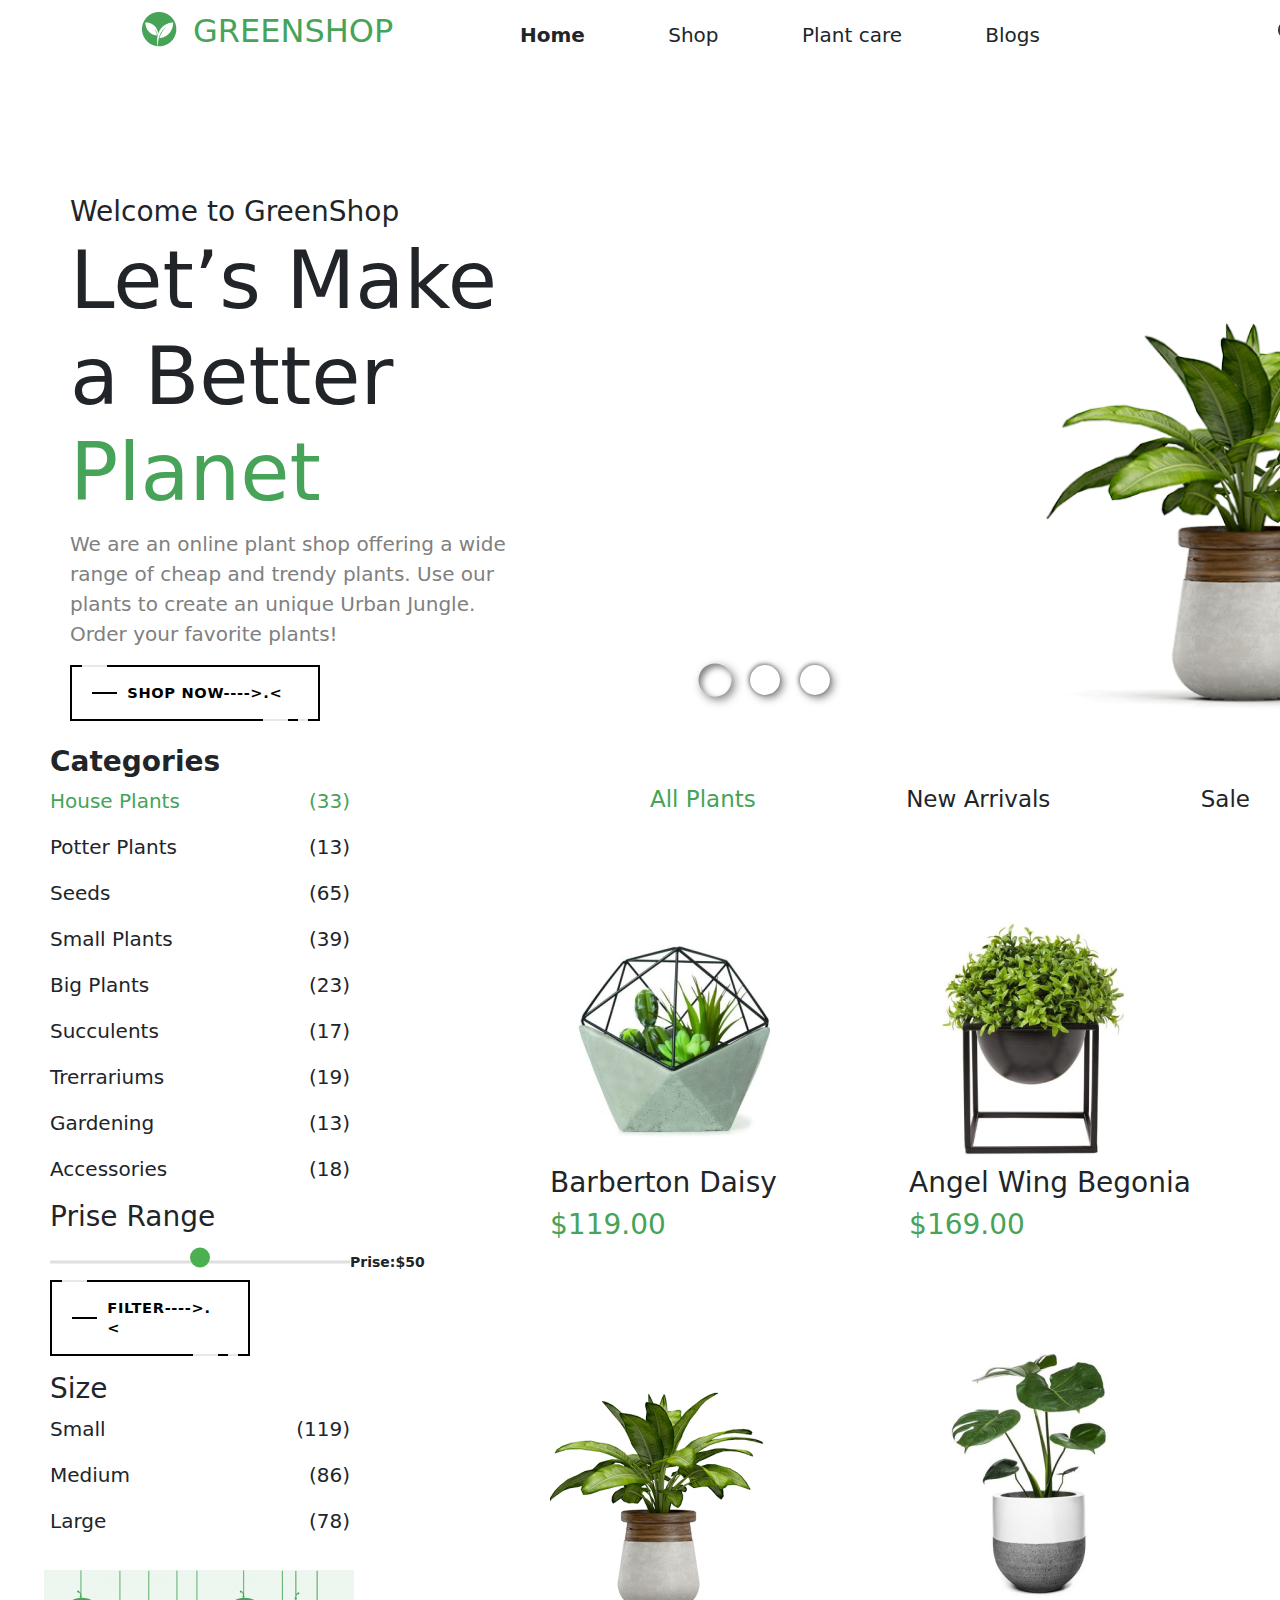
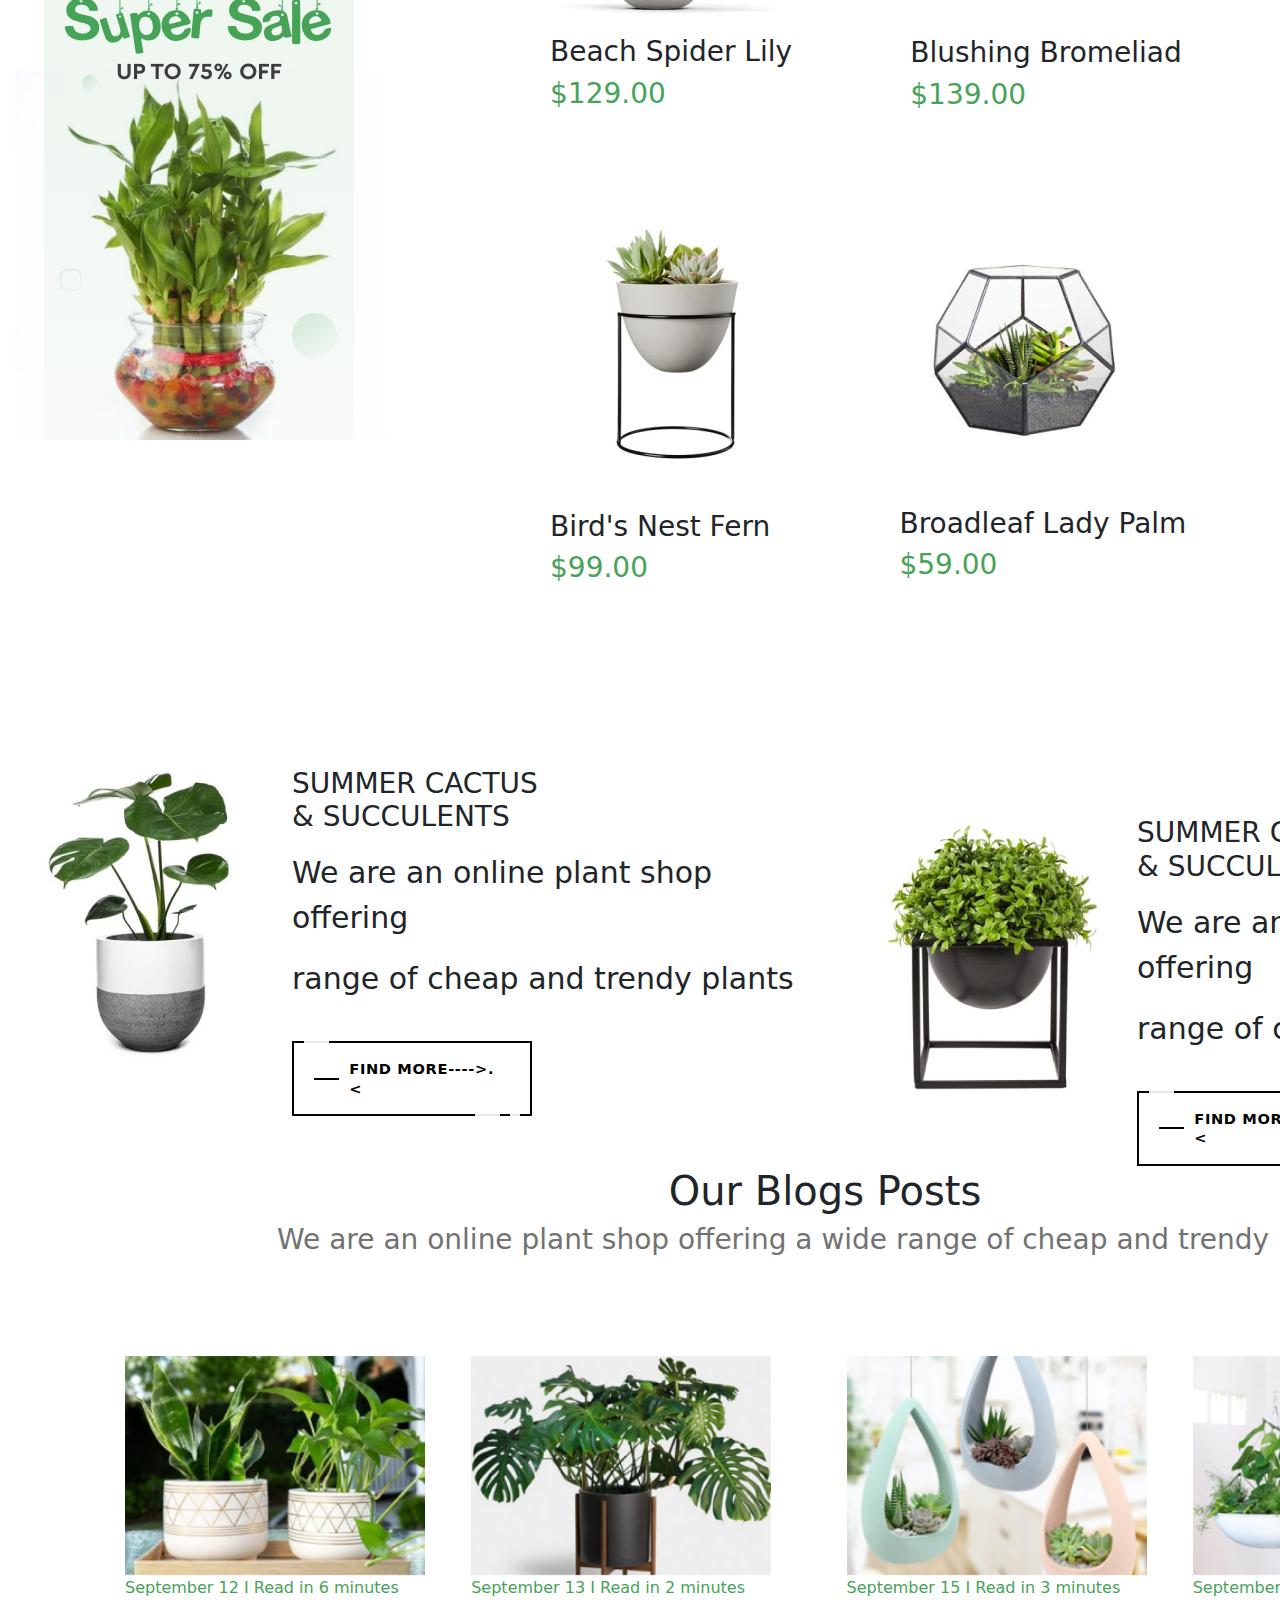
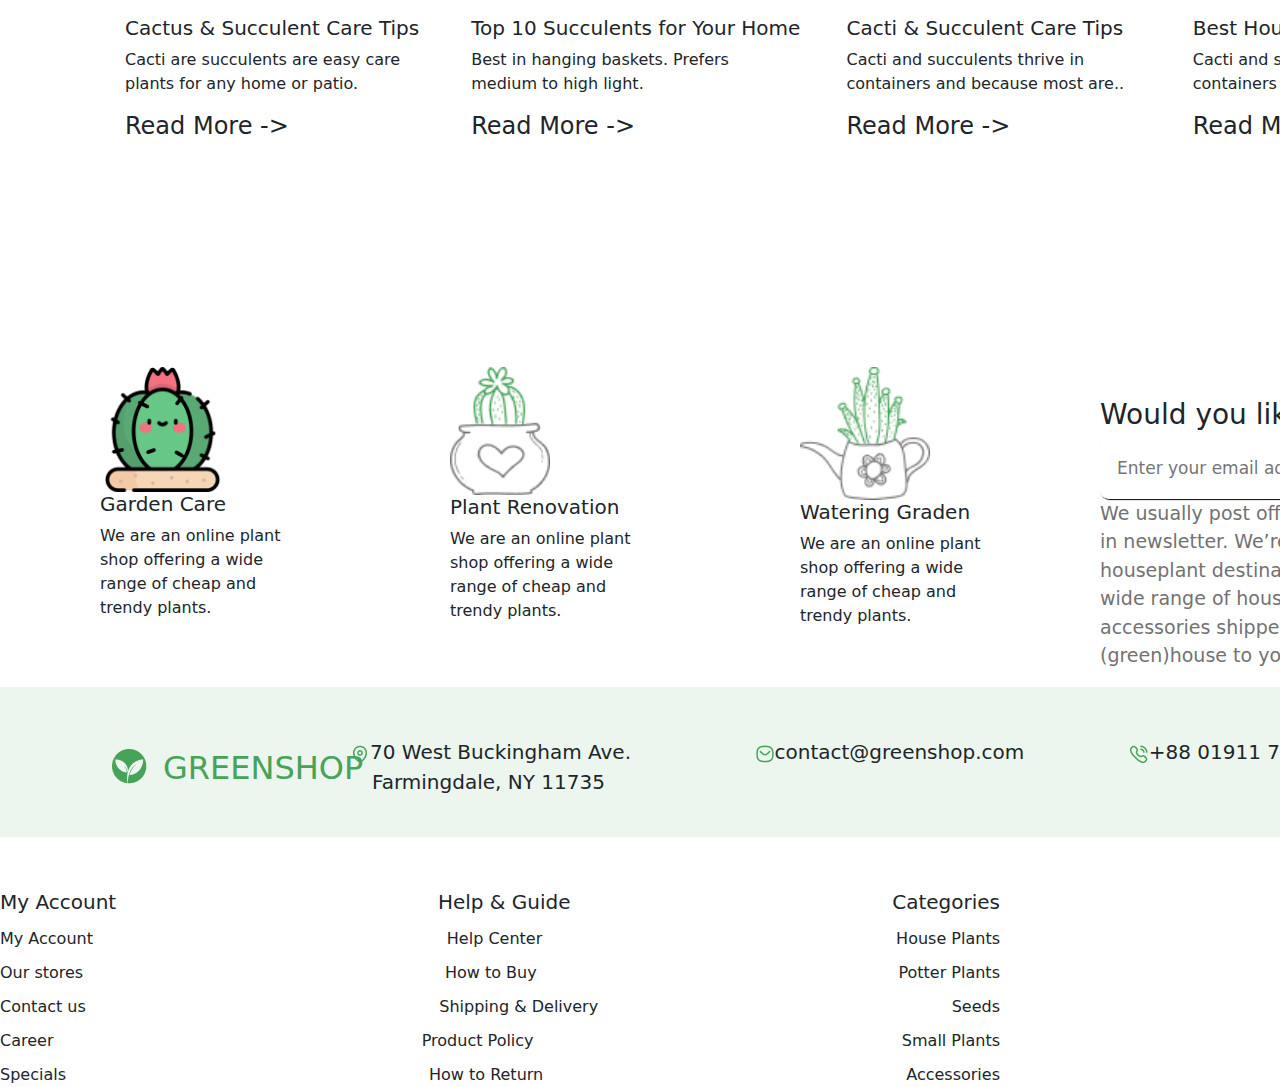
<file: index.html>
<!DOCTYPE html>
<html lang="en">
<head>
    <meta charset="UTF-8">
    <meta name="viewport" content="width=device-width, initial-scale=1.0">
    <title>Document</title>
    <link rel="stylesheet" href="./csss/style.css">
    <link rel="stylesheet" href="./css/bootstrap.css">
    <script src="https://code.jquery.com/jquery-3.3.1.min.js"></script>
    <script src="./js/app.js" defer></script>
    <link href='https://fonts.googleapis.com/css?family=Quantico' rel='stylesheet' type='text/css'>
</head>
<body>
    <div class="containere">
        <div class="p">
            <div class="p-1">
                <div class="p-2 " style="margin-top: px;"><img src="img/Vector (2).png" alt=""></div>
                <div class="p-2 " > <h2 style="color: #46A358;">GREENSHOP</h2></div>
            </div>
            <div class="p-3">
                <div class="p-4"><b>Home</b></div>
                <div class="p-4">Shop</div>
                <div class="p-4">Plant care</div>
                <div class="p-4">Blogs</div>
            </div>
            <div class="p-5">
                <div class="p-6"><img src="img/Vector (3).png" alt=""></div>
                <div class="p-6"><img src="img/Group 1.png" alt=""></div>
            </div>
            <div class="p-7">
                <a class="fancy" href="#">
                    <span class="top-key"></span>
                    <span class="text">Login---->.<</span>
                    <span class="bottom-key-1"></span>
                    <span class="bottom-key-2"></span>
                  </a>
            </div>
        </div>
        <div class="p1">
            <div class="p1-1"> <span style="font-size: 28px;">Welcome to GreenShop </span><h1 style="font-size: 80px; width: 490px;">Let’s Make a Better <span style="color: #46A358;">Planet</span></h1>
            <span style="font-size: 20px; color: gray; ;"><p style="width: 450px">We are an online plant shop offering a wide range of cheap and trendy plants. Use our plants to create an unique Urban Jungle. Order your favorite plants!</p></span>
            </div>
            <div class="p1-2">
                <a class="fancy" href="#">
                    <span class="top-key"></span>
                    <span class="text">Shop Now---->.<</span>
                    <span class="bottom-key-1"></span>
                    <span class="bottom-key-2"></span>
                  </a>
            </div>

        </div>
        <div class="p3">
            <div class="radio-input">
              <label class="label">
                <input type="radio" name="radio" checked="" data-img-src="./img/01 1.png">
                <span class="check"></span>
              </label>
              <label class="label">
                <input type="radio" name="radio" data-img-src="./img/image 1.png" >
                <span class="check"></span>
              </label>
              <label class="label">
                <input type="radio" name="radio" data-img-src="./img/image 2.png" >
                <span class="check"></span>
              </label>
            </div>
          </div>
          <div class="p2">
            <img id="image1" style="width: 500px;" src="./img/01 1.png?random=1" alt="">
            <img id="image2" style="width: 500px; display: none;" src="./img/image 1.png?random=2" alt="" >
            <img id="image3" style="width: 500px; display: none;" src="./img/image 2.png?random=3"  alt="" >
          </div>
          <div class="p4">
            <div class="p4-1">
                <div class="p4-2"><h3><b>Categories</b></h3></div>
                <div class="p4-2" style="color: #46A358;"> House Plants <p>(33)</p></div>
                <div class="p4-2">Potter Plants <p>(13)</p></div>
                <div class="p4-2">Seeds <p>(65)</p></div>
                <div class="p4-2">Small Plants <p>(39)</p></div>
                <div class="p4-2">Big Plants <p>(23)</p></div>
                <div class="p4-2">Succulents<p>(17)</p></div>
                <div class="p4-2">Trerrariums <p>(19)</p></div>
                <div class="p4-2">Gardening <p>(13)</p></div>
                <div class="p4-2">Accessories<p>(18)</p></div>
                <div class="p4-2"><h3>Prise Range</h3></div>
                <div class="p55">
                    <div class="slider-container">
                        <input type="range" min="0" max="100" value="50" class="slider">
                        <span class="slider-value">Prise:$<span id="slider-value-display">50</span></span>
                      </div>
                      <div class="p65"> <a class="fancy" href="#">
                        <span class="top-key"></span>
                        <span class="text">filter---->.<</span>
                        <span class="bottom-key-1"></span>
                        <span class="bottom-key-2"></span>
                      </a></div>
                </div>
            <div class="p23"> <div class="p4-2"><h3>Size</h3></div>
                <div class="p4-2">Small<p>(119)</p></div>
                <div class="p4-2">Medium<p>(86)</p></div>
                <div class="p4-2">Large<p>(78)</p></div>
            </div>
               
          </div>
          <div class="p5">
            <div class="p5-1">
                <div class="p5-2" style="color: #46A358; text-decoration: 1px #46A358;">All Plants</div>
                <div class="p5-2">New Arrivals</div>
                <div class="p5-2">Sale</div>
              
            </div>
          </div>
          <div class="p5-5">
            <div class="p5-4"> <a href="flower -_-/index11.html"><img src="img/image 1.png" alt=""></a><h3>Barberton Daisy</h3><h3 style="color: #46A358;">$119.00</h3></div>
            <div class="p5-4"><a href="flower -_-/index2.html"><img src="img/image 2.png" alt=""></a><h3>Angel Wing Begonia</h3><h3 style="color: #46A358;">$169.00</h3></div>
            <div class="p5-4"><a href="flower -_-/index3.html"><img src="img/product-21-320x320 1.png" alt=""></a> <h3>African Violet</h3><h3 style="color: #46A358;">$169.00 <span style="color: gray; text-decoration: line-through;">$229.00</span></h3></div>
           
        </div>
        <div class="p5-5">
            <div class="p5-4"><a href="flower -_-/index4.html"><img src="img/01 3.png" alt=""></a><h3 >Beach Spider Lily</h3><h3 style="color: #46A358;">$129.00</h3></div>
            <div class="p5-4"><a href="flower -_-/index5.html"><img src="img/image 7.png" alt=""></a><h3 style="margin-top: 37px;">Blushing Bromeliad</h3><h3 style="color: #46A358;">$139.00</h3></div>
            <div class="p5-4"><a href="flower -_-/index6.html"><img src="img/image 8.png" alt=""> </a><h3 style="margin-top: 37px;">Aluminum Plant</h3><h3 style="color: #46A358;">$179.00 </h3></div>
        </div>
        <div class="p5-5">
            <div class="p5-4"><a href="flower -_-/index7.html"><img src="img/image 9.png" alt=""></a><h3 style="margin-top: 40px;">Bird's Nest Fern</h3><h3 style="color: #46A358;">$99.00</h3></div>
            <div class="p5-4"><a href="flower -_-/index8.html"><img src="img/product-20-320x320 1.png" alt=""></a><h3 style="margin-top: 37px;">Broadleaf Lady Palm  </h3><h3 style="color: #46A358;">$59.00</h3></div>
            <div class="p5-4"><a href="flower -_-/index9.html"><img src="img/image 10.png" alt=""></a> <h3 style="margin-top: 37px;">Chinese Evergreen</h3><h3 style="color: #46A358;">$39.00 </h3></div>
        </div>
         <div class="p67" style="margin-top: -100px;" ><img src="img/Super Sale Banner.png" alt=""></div>
         <div class="p7">
          <div class="p7-1" style="background: #46A358;">1</div>
          <div class="p7-1">2</div>
          <div class="p7-1">3</div>
          <div class="p7-1">4</div>
          <div class="p7-1">></div>
         </div>
         <div class="p8">
          <div class="p8-1">
            <div class="p8-2"><img src="img/image 14.png" alt=""></div>
            <div class="p8-2">
              <h3>SUMMER CACTUS <P>& SUCCULENTS</P></h3>
              <P>We are an online plant shop offering </P>
              <p>range of cheap and trendy plants</p>
              <div class="p8-3"><a class="fancy" href="#">
                <span class="top-key"></span>
                <span class="text">find more---->.<</span>
                <span class="bottom-key-1"></span>
                <span class="bottom-key-2"></span>
              </a></div>
            </div>
          </div>
          <div class="p8-5">
            <div class="p8-2"><img src="img/image 15.png" alt=""></div>
            <div class="p8-2">
              <h3>SUMMER CACTUS <P>& SUCCULENTS</P></h3>
              <P>We are an online plant shop offering </P>
              <p>range of cheap and trendy plants</p>
              <div class="p8-3"><a class="fancy" href="#">
                <span class="top-key"></span>
                <span class="text">find more---->.<</span>
                <span class="bottom-key-1"></span>
                <span class="bottom-key-2"></span>
              </a></div>
            </div>
          </div>
         </div>
         <div class="p9">
          <center><h1>Our Blogs Posts</h1>
          <h3 style="color: #727272;">We are an online plant shop offering a wide range of cheap and trendy plants. </h3>
          </center>
          <div class="p9-1">
            <div class="p9-4"><img src="img/01.png" alt="" width="300px">
            <p style="color: #46A358;">September 12 I Read in 6 minutes </p>
            <h5>Cactus & Succulent Care Tips</h5>
            <p style="width: 300px;">Cacti are succulents are easy care plants for any home or patio.</p>
            <p><h4>Read More -></h4></p>
            </div>
            <div class="p9-4"><img src="img/02.png" alt="" width="300px">
              <p style="color: #46A358;"> September 13 I Read in 2 minutes</p>
              <h5>Top 10 Succulents for Your Home</h5>
              <p style="width: 300px;">Best in hanging baskets. Prefers medium to high light.</p>
              <p><h4>Read More -></h4></p>
            </div>
            <div class="p9-4"><img src="img/03.png" alt="" width="300px">
              <p style="color: #46A358;"> September 15 I Read in 3 minutes</p>
              <h5>Cacti & Succulent Care Tips</h5>
              <p style="width: 300px;">Cacti and succulents thrive in containers and because most are..</p>
              <p><h4>Read More -></h4></p>
            </div>
            <div class="p9-4"><img src="img/04.png" alt=""  width="300px">
              <p style="color: #46A358;"> September 15 I Read in 2 minutes</p>
              <h5>Best Houseplants Room by Room</h5>
              <p style="width: 300px;">Cacti and succulents thrive in containers and because most are..</p>
              <p><h4>Read More -></h4></p>
            </div>

          </div>
         </div>
         <div class="p10">
          <div class="p10-1">
            <div class="p10-2"><img src="img/cactus.png" alt="" width="125px">
            <h5>Garden Care</h5>
            We are an online plant shop offering a wide range of cheap and trendy plants.
            </div>
            <div class="p10-2"><img src="img/Group 18.png" alt="" width="100px">
            <h5>Plant Renovation</h5>We are an online plant shop offering a wide range of cheap and trendy plants.
            </div>
            <div class="p10-2"><img src="img/Group 19.png" alt="" width="130px">
            <h5>Watering Graden</h5>We are an online plant shop offering a wide range of cheap and trendy plants.
            </div>
          </div>
          <div class="p10-3"><h3>Would you like to join newsletters?</h3></div>
          <div class="p10-4">
            <input placeholder="Enter your email address" class="input" name="email" type="email">
            <button class="button">join</button> 
            <p style="color: #727272; width: 370px; font-size: 19px;">We usually post offers and challenges in newsletter. We’re your online houseplant destination. We offer a wide range of houseplants and accessories shipped directly from our (green)house to yours! </p>
          </div>
         </div>
         <div class="p11">
          <div class="p-1">
            <div class="p-2 " style="margin-top: px;"><img src="img/Vector (2).png" alt=""></div>
            <div class="p-2 " > <h2 style="color: #46A358;">GREENSHOP</h2></div>
        </div>
        <div class="p11-1">
          <div class="p11-2" style="width: 300px;"><img src="img/Location.png" alt="">70 West Buckingham Ave.
            <span style="margin-left: 22px;">Farmingdale, NY 11735</span></div>
          <div class="p11-2"><img src="img/Message.png" alt="">contact@greenshop.com</div>
          <div class="p11-2"><img src="img/Calling.png" alt="">+88 01911 717 490</div>
        </div>
         </div>
         <div class="p12">
          <div class="p12-1" style="font-size: 20px;">
            <div class="p12-2">My Account</div>
            <div class="p12-2">Help & Guide</div>
            <div class="p12-2">Categories</div>
          </div>
          <div class="p12-1">
            <div class="p12-2">My Account</div>
            <div class="p12-2">Help Center</div>
            <div class="p12-2">House Plants</div>
          </div>
          <div class="p12-1">
            <div class="p12-2">Our stores </div>
            <div class="p12-2">How to Buy  </div>
            <div class="p12-2">Potter Plants       </div>
          </div>
          <div class="p12-1">
            <div class="p12-2">Contact us
            </div>
            <div class="p12-2">Shipping & Delivery
            </div>
            <div class="p12-2">Seeds
            </div>
          </div>
          <div class="p12-1">
            <div class="12-2">Career
            </div>
            <div class="12-2">Product Policy
            </div>
            <div class="12-2">Small Plants
            </div>
          </div>
          <div class="p12-1">
            <div class="p12-2">Specials</div>
            <div class="p12-2">How to Return</div>
            <div class="p12-2">Accessories</div>
          </div>
         </div>
    </div>
</body>
</html>
</file>
<file: csss/style.css>
.containere{
    width: 1650px;
  
    margin: 0 auto;
}
.containeree{
    margin: 0 auto;
    width: 1650px;
    margin-top: 20px;
}
.p-1{
    width: 100px;
    display: flex;
    justify-content: space-evenly;
    margin-left: 100px;
}
.p-3{
    display: flex;
    width: 600px;
    justify-content: space-between;
    font-size: 20px;
 
    margin-top: -90px;
    margin-left: 450px;
}
.p-5{
    display: flex;
    width: 180px;
    margin-left: 1200px;
    margin-top: -120px;
    justify-content: space-between;
}
.fancy {
    background-color: transparent;
    border: 2px solid #000;
    border-radius: 0;
    box-sizing: border-box;
    color: #fff;
    cursor: pointer;
    display: inline-block;
    float: right;
    font-weight: 700;
    letter-spacing: 0.05em;
    margin: 0;
    outline: none;
    overflow: visible;
    padding: 1.25em 2em;
    position: relative;
    text-align: center;
    text-decoration: none;
    text-transform: none;
    transition: all 0.3s ease-in-out;
    user-select: none;
    font-size: 13px;
    width:200px;
    margin-top: -82px;
    margin-right: 30px;
   }
   
   .fancy::before {
    content: " ";
    width: 1.5625rem;
    height: 2px;
    background: black;
    top: 50%;
    left: 1.5em;
    position: absolute;
    transform: translateY(-50%);
    transform-origin: center;
    transition: background 0.3s linear, width 0.3s linear;
   }
   
   .fancy .text {
    font-size: 1.125em;
    line-height: 1.33333em;
    padding-left: 2em;
    display: block;
    text-align: left;
    transition: all 0.3s ease-in-out;
    text-transform: uppercase;
    text-decoration: none;
    color: black;
   }
   
   .fancy .top-key {
    height: 2px;
    width: 1.5625rem;
    top: -2px;
    left: 0.625rem;
    position: absolute;
    background: #e8e8e8;
    transition: width 0.5s ease-out, left 0.3s ease-out;
   }
   
   .fancy .bottom-key-1 {
    height: 2px;
    width: 1.5625rem;
    right: 1.875rem;
    bottom: -2px;
    position: absolute;
    background: #e8e8e8;
    transition: width 0.5s ease-out, right 0.3s ease-out;
   }
   
   .fancy .bottom-key-2 {
    height: 2px;
    width: 0.625rem;
    right: 0.625rem;
    bottom: -2px;
    position: absolute;
    background: #e8e8e8;
    transition: width 0.5s ease-out, right 0.3s ease-out;
   }
   
   .fancy:hover {
    color: white;
    background: #46A358;
   }
   
   .fancy:hover::before {
    width: 0.9375rem;
    background: white;
   }
   
   .fancy:hover .text {
    color: white;
    padding-left: 1.5em;
   }
   
   .fancy:hover .top-key {
    left: -2px;
    width: 0px;
   }
   
   .fancy:hover .bottom-key-1,
    .fancy:hover .bottom-key-2 {
    right: 0;
    width: 0;
}
.p1-1{
    margin-left: 70px;
    margin-top: 100px;
}
.p1-2 .fancy {
    background-color: transparent;
    border: 2px solid #000;
    border-radius: 0;
    box-sizing: border-box;
    color: #fff;
    cursor: pointer;
    display: inline-block;
    float: left;
    font-weight: 700;
    letter-spacing: 0.05em;
    margin: 0;
    outline: none;
    overflow: visible;
    padding: 1.25em 2em;
    position: relative;
    text-align: center;
    text-decoration: none;
    text-transform: none;
    transition: all 0.3s ease-in-out;
    user-select: none;
    font-size: 13px;
    width:250px;
    
    margin-left: 70px;
   }
   .fancy::before {
    content: " ";
    width: 1.5625rem;
    height: 2px;
    background: black;
    top: 50%;
    left: 1.5em;
    position: absolute;
    transform: translateY(-50%);
    transform-origin: center;
    transition: background 0.3s linear, width 0.3s linear;
   }
   
   .fancy .text {
    font-size: 1.125em;
    line-height: 1.33333em;
    padding-left: 2em;
    display: block;
    text-align: left;
    transition: all 0.3s ease-in-out;
    text-transform: uppercase;
    text-decoration: none;
    color: black;
   }
   
   .fancy .top-key {
    height: 2px;
    width: 1.5625rem;
    top: -2px;
    left: 0.625rem;
    position: absolute;
    background: #e8e8e8;
    transition: width 0.5s ease-out, left 0.3s ease-out;
   }
   
   .fancy .bottom-key-1 {
    height: 2px;
    width: 1.5625rem;
    right: 1.875rem;
    bottom: -2px;
    position: absolute;
    background: #e8e8e8;
    transition: width 0.5s ease-out, right 0.3s ease-out;
   }
   
   .fancy .bottom-key-2 {
    height: 2px;
    width: 0.625rem;
    right: 0.625rem;
    bottom: -2px;
    position: absolute;
    background: #e8e8e8;
    transition: width 0.5s ease-out, right 0.3s ease-out;
   }
   
   .fancy:hover {
    color: white;
    background: #46A358;
   }
   
   .fancy:hover::before {
    width: 0.9375rem;
    background: white;
   }
   
   .fancy:hover .text {
    color: white;
    padding-left: 1.5em;
   }
   
   .fancy:hover .top-key {
    left: -2px;
    width: 0px;
   }
   
   .fancy:hover .bottom-key-1,
    .fancy:hover .bottom-key-2 {
    right: 0;
    width: 0;
}
.p2{
    margin-left: 1000px;
    margin-top: -450px;
}.radio-input .label input {
    display: none;
    
  }
  
  .radio-input {
    display: flex;
    gap: 20px;
  }
  
  .radio-input .label {
    display: flex;
  }
  
  .radio-input .label .check {
    width: 30px;
    height: 30px;
    display: flex;
    justify-content: center;
    align-items: center;
    border-radius: 50%;
    cursor: pointer;
    transition: 0.3s;

    box-shadow: 3px 3px 9px rgba(0, 0, 0, 0.5),
     -1px -1px 4px rgba(0, 0, 0, 0.5);
  }
  
  .radio-input .label input:checked + .check {
    box-shadow: 3px 3px 9px rgba(0, 0, 0, 0.5),
     -1px -1px 4px rgba(255, 255, 255, 0.5),
     inset 3px 3px 6px rgba(0, 0, 0, 0.5),
     inset -1px -1px 4px rgba(255, 255, 255, 0.5);
    transform: scale(1.1);
  }
.p3{
    margin-left: 700px;
}
.p4-2{
    display: flex;
    font-size: 20px;
    width: 300px;
    justify-content: space-between;
    margin-left: 50px;
    transition: .4s;
}
.slider-container {
    width: 300px;
    height: 20px;
    position: relative;
  }

  .slider {
    -webkit-appearance: none;
    width: 100%;
    height: 3px;
    background-color: #e0e0e0;
    position: absolute;
    top: 50%;
    transform: translateY(-50%);
  }

  .slider::-webkit-slider-thumb {
    -webkit-appearance: none;
    appearance: none;
    width: 20px;
    height: 20px;
    background-color: #4caf50;
    cursor: pointer;
    border-radius: 50%;
    border: none;
    margin-top: -9px;
  }

  .slider::-moz-range-thumb {
    width: 20px;
    height: 20px;
    background-color: #4caf50;
    cursor: pointer;
    border-radius: 50%;
    border: none;
    margin-top: -9px;
  }

  .slider-value {
    display: block;
    text-align: center;
    margin-top: 10px;
    margin-left: 300px;
    font-size: 14px;
    font-weight: bold;
  }
.p65{
    float: left;
    margin-top: 90px;
  
}
.p55{
    margin-left: 50px;
}
.p23{
    margin-top: 100px;
}
.p4-2:hover{
    color: #46A358;
    cursor: pointer;
    transition: .4s;
}
.p5-1{
    font-size: 23px;
    width: 600px;
    display: flex;
    justify-content: space-between;
    margin-left: 650px;
    margin-top: -770px;
    transition: .4s;
}
.p5-2:hover{
    color: #46A358;
    cursor: pointer;
    transition: .4s;
}
.p5-5{
    display: flex;
    width: 1000px;
    margin-top: 100px;
    justify-content: space-between;
    margin-left: 550px;
    transition: .4s;
}
.p5-4{
    transition: 0.4s;
    cursor: pointer;
}
.p5-4:hover{
    padding: 15px;
    transition: .4s;
}
.p5{
    /* margin-top: -1240px; */
}
.p67 img{
    margin-top: -600px;
    margin-left: 15px;
}
.p7{
    display: flex;
    width: 200px;
    justify-content: space-between;
    text-align: center;
    float:right;
    margin-top: 100px;
    margin-right: 100px;
}
.p7-1{
    width: 30px;
    height: 30px;
  
    font-size: 20px;
    cursor: pointer;
    transition: .5s;
}
.p7-1:hover{
    background: #46A358;
    transition: .5s;
}
.p8{
    height: 600px;
}
.p8-1{
    display: flex;
    width: 800px;
    justify-content: space-between;
    font-size: 30px;
    margin-top: 250px;
    transition: .5s;
    cursor: pointer;
}
.p8-1:hover{
    transition: .5s;
    padding: 10px;
}
.p8-3{
    margin-top: 40px;
    margin-right: -25px;
    transition: .5s;
    
}

.p8-3  .fancy {
    background-color: transparent;
    border: 2px solid #000;
    border-radius: 0;
    box-sizing: border-box;
    color: #fff;
    cursor: pointer;
    display: inline-block;
    float: left;
    font-weight: 700;
    letter-spacing: 0.05em;
    margin: 0;
    outline: none;
    overflow: visible;
    padding: 1.25em 2em;
    position: relative;
    text-align: center;
    text-decoration: none;
    text-transform: none;
    transition: all 0.3s ease-in-out;
    user-select: none;
    font-size: 13px;
    width:240px;
    
    margin-left: 0px;
   }
   .fancy::before {
    content: " ";
    width: 1.5625rem;
    height: 2px;
    background: black;
    top: 50%;
    left: 1.5em;
    position: absolute;
    transform: translateY(-50%);
    transform-origin: center;
    transition: background 0.3s linear, width 0.3s linear;
   }
   
   .fancy .text {
    font-size: 1.125em;
    line-height: 1.33333em;
    padding-left: 2em;
    display: block;
    text-align: left;
    transition: all 0.3s ease-in-out;
    text-transform: uppercase;
    text-decoration: none;
    color: black;
   }
   
   .fancy .top-key {
    height: 2px;
    width: 1.5625rem;
    top: -2px;
    left: 0.625rem;
    position: absolute;
    background: #e8e8e8;
    transition: width 0.5s ease-out, left 0.3s ease-out;
   }
   
   .fancy .bottom-key-1 {
    height: 2px;
    width: 1.5625rem;
    right: 1.875rem;
    bottom: -2px;
    position: absolute;
    background: #e8e8e8;
    transition: width 0.5s ease-out, right 0.3s ease-out;
   }
   
   .fancy .bottom-key-2 {
    height: 2px;
    width: 0.625rem;
    right: 0.625rem;
    bottom: -2px;
    position: absolute;
    background: #e8e8e8;
    transition: width 0.5s ease-out, right 0.3s ease-out;
   }
   
   .fancy:hover {
    color: white;
    background: #46A358;
   }
   
   .fancy:hover::before {
    width: 0.9375rem;
    background: white;
   }
   
   .fancy:hover .text {
    color: white;
    padding-left: 1.5em;
   }
   
   .fancy:hover .top-key {
    left: -2px;
    width: 0px;
   }
   
   .fancy:hover .bottom-key-1,
    .fancy:hover .bottom-key-2 {
    right: 0;
    width: 0;
}
.p8-5{
    display: flex;
    width: 800px;
    justify-content: space-between;
    font-size: 30px;
   float: right;
   margin-top: -300px;
    transition: .5s;
    cursor: pointer;
}
.p8-5:hover{
    transition: .5s;
    padding: 10px;
}
.p9{
    height: 600px;
    margin-top: -200px;
}
.p9-1{
    display: flex;
    width: 1400px;
    justify-content: space-between;
    margin: 0 auto;
    margin-top: 100px;
    transition: .4s;
}
.p9-4{
    transition: .4s;
}
.p9-4:hover{
    padding: 10px;
    transition: 0.4s;
}
.p9-4 h4:hover{
    color: #46A358;
    transition: .4s;
    
}
.p9-4 h4{
    transition: .4s;
    cursor: pointer;
}
.p10{
    height: 500px;
}
.p10-1{
    width: 900px;
    display: flex;
    justify-content: space-between;
    margin-left: 100px;
    margin-top: 200px;
}
.p10-2{
    width: 200px;
}
.p10-4 .input {
    width: 300px;
    padding: 15px;
    font-size: 17px;
    color: black;
    border-top-left-radius: .5em;
    border-bottom-left-radius: .5em;
    border: 2px solid #fff;
    margin-right: -10px;
    box-shadow: 1px 1px 1px black;
  }
  
  .button {
    border: none;
    background-color: #46A358;
    text-decoration: none;
    padding: 15px;
    padding-bottom: 17px;
    font-size: 17px;
    color: #fff;
    border-top-right-radius: .5em;
    border-bottom-right-radius: .5em;
    cursor: pointer;
  }
.p10-3{
    margin-left: 1100px;
    margin-top: -230px;
}
.p10-4{
    margin-left: 1100px;
}
.p11{
    height: 150px;
    background: #46A3581A;
}
.p11 .p-1{
    margin-top: -180px;
}
.p11 .p-1 .p-2{
    margin-top: 50px;
}
.p11-1{
    display: flex;
    width: 1000px;
    justify-content: space-between;
    font-size: 20px;
    margin-left: 350px;
    margin-top: -70px;
}
.p12{
    margin-top: 50px;
}
.p12-1{
    margin-top: 10px;
    display: flex;
    width: 1000px;
    justify-content: space-between;
    
}
.q{
    margin-left: 80px;
    margin-top: 50px;
}
.q1{
    margin-left: 80px;
    transition: .4s;
}
.q1 img:hover{
    border: 1px solid #46A358;
    transition: 0.4s;
}
.q2{
    float: right;
    margin-top: -500px;
    margin-right: 800px;
}
.q3{
    float: right;
    margin-top: -600px;
    margin-right: 500px;
}
.q4{
    float: right;
    margin-top: -500px;
    margin-right: 120px;
}
.q5{
    float: right;
    margin-top: -560px;
    margin-right: 300px;
}
.size {
    display: inline-block;
    width: 50px;
    height: 50px;
    border-radius: 50%;
    border: 1px solid green;
    text-align: center;
    line-height: 50px;
    margin: 5px;
    font-size: 20px;
  }
.q6{
    float: right;
    margin-top: -380px;
    margin-right: 470px;
    cursor: pointer;
}
.coontainer {
    display: flex;
    align-items: center;
    justify-content: center;
    width: 100px;
    height: 100px;
    float: right;
    border-radius: 50%;
    margin-top: -270px;
    margin-right: 610px;
  }
  
  .plus-minus {
    display: flex;
    align-items: center;
  }
  
  .number {
    font-size: 24px;
    font-weight: bold;
    margin: 0 8px;
  }
  
  .plus,
  .minus {
    width: 40px;
    height: 40px;
    border: 1px solid green;
    border-radius: 50%;
    display: flex;
    justify-content: center;
    align-items: center;
    font-size: 30px;
    cursor: pointer;
    user-select: none;
    transition: .4s;
  }
.plus:hover, .minus:hover{
    background: #46A358;
    transition: .4s;
}
.q7 .fancy {
    background-color: #46A358;
    border: 2px solid #000;
    border-radius: 0;
    box-sizing: border-box;
    color: #fff;
    cursor: pointer;
    display: inline-block;
    float: right;
    font-weight: 700;
    letter-spacing: 0.05em;
    height: 50px;
    outline: none;
    overflow: visible;
    padding: 1.25em 2em;
    position: relative;
    text-align: center;
    text-decoration: none;
    text-transform: none;
    transition: all 0.3s ease-in-out;
    user-select: none;
    font-size: 13px;
    width:180px;
    margin-top: -245px;
    margin-right: 400px;
   }
   .fancy::before {
    content: " ";
    width: 1.5625rem;
    height: 2px;
    background: black;
    top: 50%;
    left: 1.5em;
    position: absolute;
    transform: translateY(-50%);
    transform-origin: center;
    transition: background 0.3s linear, width 0.3s linear;
   }
   
   .fancy .text {
    font-size: 1.125em;
    line-height: 1.33333em;
    padding-left: 2em;
    display: block;
    text-align: left;
    transition: all 0.3s ease-in-out;
    text-transform: uppercase;
    text-decoration: none;
    color: black;
   }
   
   .fancy .top-key {
    height: 2px;
    width: 1.5625rem;
    top: -2px;
    left: 0.625rem;
    position: absolute;
    background: #e8e8e8;
    transition: width 0.5s ease-out, left 0.3s ease-out;
   }
   
   .fancy .bottom-key-1 {
    height: 2px;
    width: 1.5625rem;
    right: 1.875rem;
    bottom: -2px;
    position: absolute;
    background: #e8e8e8;
    transition: width 0.5s ease-out, right 0.3s ease-out;
   }
   
   .fancy .bottom-key-2 {
    height: 2px;
    width: 0.625rem;
    right: 0.625rem;
    bottom: -2px;
    position: absolute;
    background: #e8e8e8;
    transition: width 0.5s ease-out, right 0.3s ease-out;
   }
   
   .fancy:hover {
    color: white;
    background: #46A358;
   }
   
   .fancy:hover::before {
    width: 0.9375rem;
    background: white;
   }
   
   .fancy:hover .text {
    color: white;
    padding-left: 1.5em;
   }
   
   .fancy:hover .top-key {
    left: -2px;
    width: 0px;
   }
   
   .fancy:hover .bottom-key-1,
    .fancy:hover .bottom-key-2 {
    right: 0;
    width: 0;
}
.q701 .fancy {
    background-color: transparent;
    border: 2px solid #000;
    border-radius: 0;
    box-sizing: border-box;
    color: #fff;
    cursor: pointer;
    display: inline-block;
    float: right;
    font-weight: 700;
    letter-spacing: 0.05em;
    height: 50px;
    outline: none;
    overflow: visible;
    padding: 1.25em 2em;
    position: relative;
    text-align: center;
    text-decoration: none;
    text-transform: none;
    transition: all 0.3s ease-in-out;
    user-select: none;
    font-size: 13px;
    width:200px;
    margin-top: -245px;
    margin-right: 160px;
   }
   .fancy::before {
    content: " ";
    width: 1.5625rem;
    height: 2px;
    background: black;
    top: 50%;
    left: 1.5em;
    position: absolute;
    transform: translateY(-50%);
    transform-origin: center;
    transition: background 0.3s linear, width 0.3s linear;
   }
   
   .fancy .text {
    font-size: 1.125em;
    line-height: 1.33333em;
    padding-left: 2em;
    display: block;
    text-align: left;
    transition: all 0.3s ease-in-out;
    text-transform: uppercase;
    text-decoration: none;
    color: black;
   }
   
   .fancy .top-key {
    height: 2px;
    width: 1.5625rem;
    top: -2px;
    left: 0.625rem;
    position: absolute;
    background: #e8e8e8;
    transition: width 0.5s ease-out, left 0.3s ease-out;
   }
   
   .fancy .bottom-key-1 {
    height: 2px;
    width: 1.5625rem;
    right: 1.875rem;
    bottom: -2px;
    position: absolute;
    background: #e8e8e8;
    transition: width 0.5s ease-out, right 0.3s ease-out;
   }
   
   .fancy .bottom-key-2 {
    height: 2px;
    width: 0.625rem;
    right: 0.625rem;
    bottom: -2px;
    position: absolute;
    background: #e8e8e8;
    transition: width 0.5s ease-out, right 0.3s ease-out;
   }
   
   .fancy:hover {
    color: white;
    background: #46A358;
   }
   
   .fancy:hover::before {
    width: 0.9375rem;
    background: white;
   }
   
   .fancy:hover .text {
    color: white;
    padding-left: 1.5em;
   }
   
   .fancy:hover .top-key {
    left: -2px;
    width: 0px;
   }
   
   .fancy:hover .bottom-key-1,
    .fancy:hover .bottom-key-2 {
    right: 0;
    width: 0;
}
#heart {
    color: grey;  
    font-size: 50px;
  }
  
  #heart.red {
    color: red;
  }
.heart{
    float: right;
    margin-top: -245px;
    margin-right: 80px;
}
.q8{
    font-size: 20px;
    float: right;
    margin-top: -170px;
    margin-right: 470px;
}
.q9{
    font-size: 21px;
    float: right;
    margin-right: 385px;
    margin-top: -80px;
}
#face{
    font-size: 25px;
    margin-left: 10px;
}
#tw{
    font-size: 25px;
    margin-left: 10px;
}
#in{
    font-size: 25px;
    margin-left: 10px;
}
#ini{
    font-size: 25px;
    margin-left: 10px;
}
.o1{
    height: 1500px;
}
.o1-1{
    display: flex;
    width: 600px;
    justify-content: space-between;
    margin-left: 100px;
    margin-top: 100px;
}
.o2-1{
    margin-left: 200px;
}
.o5 h3{
    margin-left: -45px;
}
</file>
